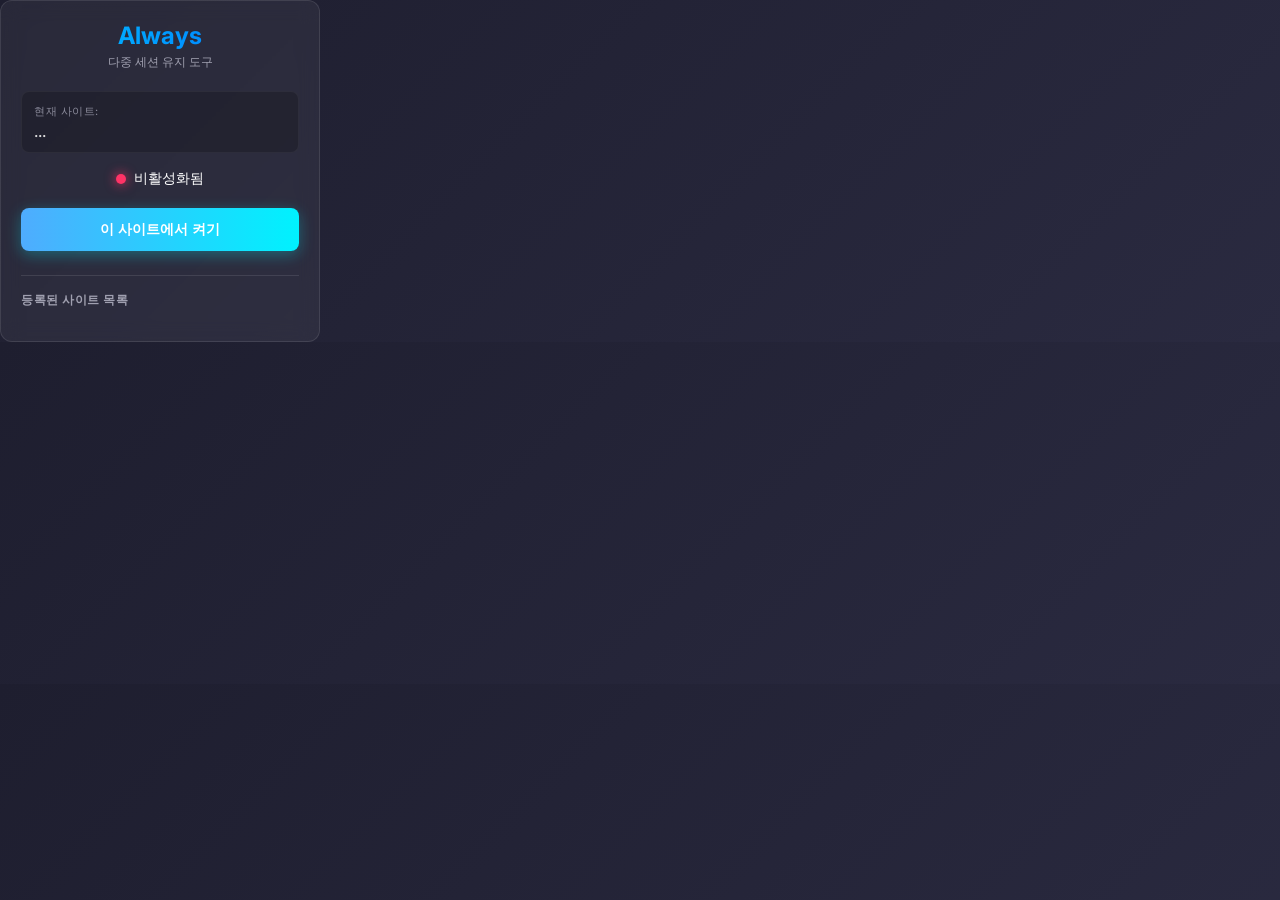
<file: popup.html>
<!DOCTYPE html>
<html lang="ko">
<head>
    <meta charset="UTF-8">
    <meta name="viewport" content="width=device-width, initial-scale=1.0">
    <title>Always - 세션 유지 관리</title>
    <link rel="stylesheet" href="popup.css">
</head>
<body>
    <div class="container">
        <header>
            <h1>Always</h1>
            <p>다중 세션 유지 도구</p>
        </header>

        <main>
            <div class="current-site">
                <span class="label">현재 사이트:</span>
                <span id="hostname-display" class="hostname">...</span>
            </div>

            <div class="status-indicator">
                <div id="status-dot" class="dot inactive"></div>
                <span id="status-text">비활성화됨</span>
            </div>

            <button id="toggle-btn" class="primary-btn">
                <span id="btn-text">이 사이트에서 켜기</span>
            </button>
        </main>

        <footer>
            <h3>등록된 사이트 목록</h3>
            <ul id="site-list" class="site-list">
                <!-- 리스트 아이템이 여기에 동적으로 추가됩니다 -->
            </ul>
        </footer>
    </div>
    <script src="popup.js"></script>
</body>
</html>
</file>
<file: popup.css>
/* Google Fonts - Inter 적용 */
@import url('https://fonts.googleapis.com/css2?family=Inter:wght@400;500;600;700&display=swap');

/* 전체 리셋 및 기본 설정 */
* {
    margin: 0;
    padding: 0;
    box-sizing: border-box;
    font-family: 'Inter', sans-serif;
}

/* 프리미엄 다크 모드 & Glassmorphism 디자인 적용 */
body {
    width: 320px;
    background: linear-gradient(135deg, #1e1e2f 0%, #2a2a40 100%);
    color: #ffffff;
    display: flex;
    justify-content: center;
    align-items: center;
}

/* 메인 컨테이너 */
.container {
    width: 100%;
    padding: 20px;
    background: rgba(255, 255, 255, 0.05);
    backdrop-filter: blur(10px);
    border: 1px solid rgba(255, 255, 255, 0.1);
    border-radius: 12px;
}

/* 헤더 스타일 */
header {
    text-align: center;
    margin-bottom: 20px;
}

header h1 {
    font-size: 24px;
    font-weight: 700;
    background: linear-gradient(90deg, #00c6ff, #0072ff);
    -webkit-background-clip: text;
    -webkit-text-fill-color: transparent;
    margin-bottom: 4px;
}

header p {
    font-size: 12px;
    color: #a0a0b0;
}

/* 현재 사이트 정보 영역 */
.current-site {
    background: rgba(0, 0, 0, 0.2);
    padding: 12px;
    border-radius: 8px;
    margin-bottom: 16px;
    display: flex;
    flex-direction: column;
    gap: 4px;
    border: 1px solid rgba(255, 255, 255, 0.05);
}

.label {
    font-size: 11px;
    color: #8a8a9a;
    text-transform: uppercase;
    letter-spacing: 0.5px;
}

.hostname {
    font-size: 14px;
    font-weight: 600;
    color: #e0e0e0;
    word-break: break-all;
}

/* 상태 인디케이터 (활성/비활성) */
.status-indicator {
    display: flex;
    align-items: center;
    justify-content: center;
    gap: 8px;
    margin-bottom: 20px;
}

.dot {
    width: 10px;
    height: 10px;
    border-radius: 50%;
    box-shadow: 0 0 8px rgba(0, 0, 0, 0.5);
    transition: all 0.3s ease;
}

.dot.active {
    background-color: #00ff88;
    box-shadow: 0 0 12px #00ff88;
}

.dot.inactive {
    background-color: #ff3366;
    box-shadow: 0 0 12px #ff3366;
}

#status-text {
    font-size: 14px;
    font-weight: 500;
}

/* 버튼 스타일 (Hover & Active 애니메이션) */
.primary-btn {
    width: 100%;
    padding: 12px;
    border: none;
    border-radius: 8px;
    font-size: 14px;
    font-weight: 600;
    color: white;
    background: linear-gradient(90deg, #4facfe 0%, #00f2fe 100%);
    cursor: pointer;
    box-shadow: 0 4px 15px rgba(0, 242, 254, 0.3);
    transition: all 0.3s ease;
    margin-bottom: 24px;
}

.primary-btn:hover {
    transform: translateY(-2px);
    box-shadow: 0 6px 20px rgba(0, 242, 254, 0.5);
}

.primary-btn:active {
    transform: translateY(1px);
    box-shadow: 0 2px 10px rgba(0, 242, 254, 0.3);
}

.primary-btn.remove-mode {
    background: linear-gradient(90deg, #ff416c 0%, #ff4b2b 100%);
    box-shadow: 0 4px 15px rgba(255, 65, 108, 0.3);
}

.primary-btn.remove-mode:hover {
    box-shadow: 0 6px 20px rgba(255, 65, 108, 0.5);
}

/* 사이트 리스트 영역 */
footer {
    border-top: 1px solid rgba(255, 255, 255, 0.1);
    padding-top: 16px;
}

footer h3 {
    font-size: 12px;
    color: #a0a0b0;
    margin-bottom: 12px;
    text-transform: uppercase;
    letter-spacing: 0.5px;
}

.site-list {
    list-style: none;
    max-height: 120px;
    overflow-y: auto;
}

/* 커스텀 스크롤바 */
.site-list::-webkit-scrollbar {
    width: 6px;
}
.site-list::-webkit-scrollbar-thumb {
    background: rgba(255, 255, 255, 0.2);
    border-radius: 3px;
}

.site-list li {
    background: rgba(0, 0, 0, 0.2);
    padding: 8px 12px;
    margin-bottom: 6px;
    border-radius: 6px;
    font-size: 13px;
    display: flex;
    justify-content: space-between;
    align-items: center;
    border: 1px solid transparent;
    transition: border-color 0.2s;
}

.site-list li:hover {
    border-color: rgba(255, 255, 255, 0.2);
}

.remove-item-btn {
    background: none;
    border: none;
    color: #ff3366;
    font-size: 18px;
    cursor: pointer;
    transition: transform 0.2s;
    line-height: 1;
}

.remove-item-btn:hover {
    transform: scale(1.2);
}
</file>
